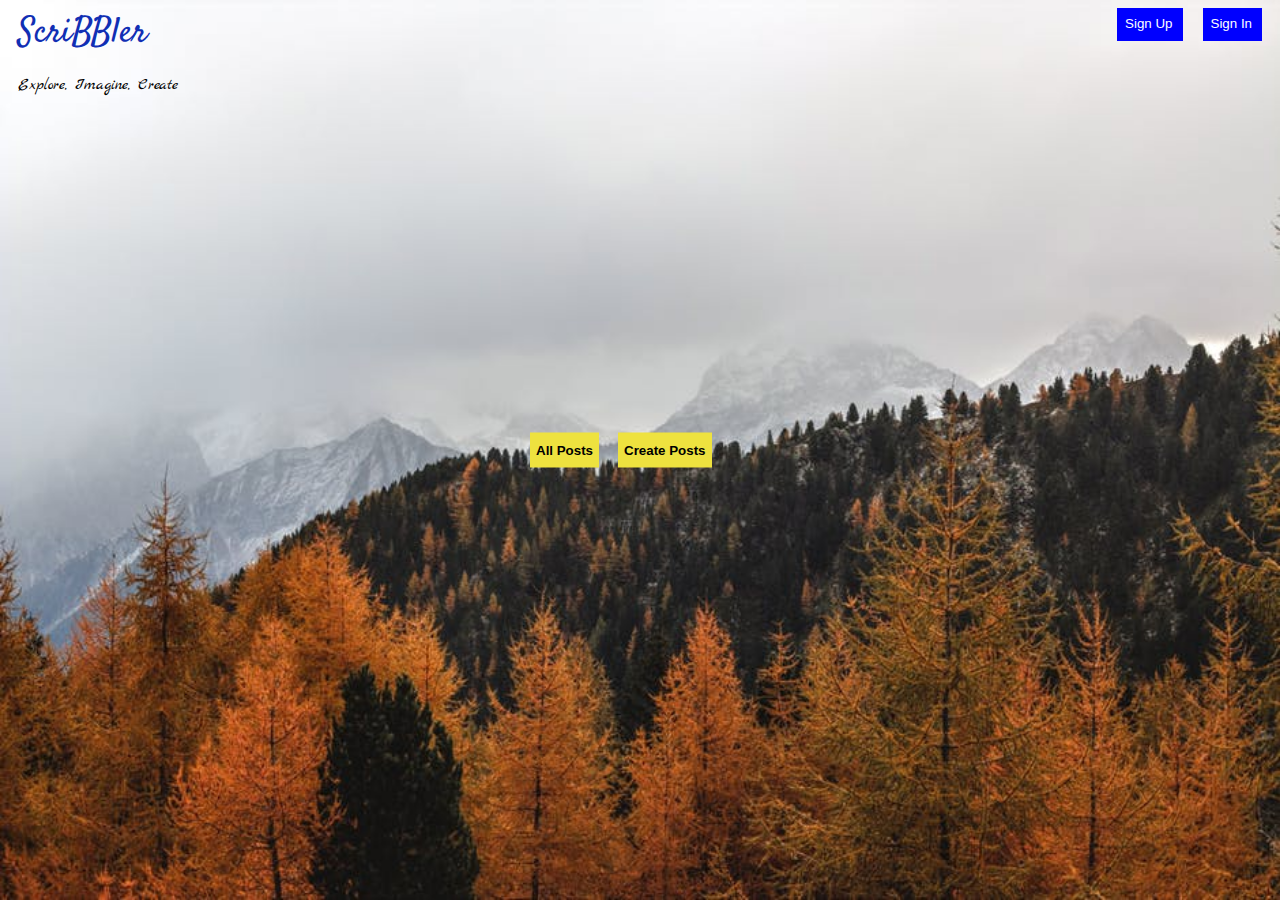
<file: Scribbler-master/index.html>
<!DOCTYPE html>
<html>

<head>
    <title>Home Page</title>
    <link rel="stylesheet" href="css/index.css">
    <link rel="stylesheet" href="css/header.css">

    <link rel="preconnect" href="https://fonts.gstatic.com">
    <link href="https://fonts.googleapis.com/css2?family=Dancing+Script" rel="stylesheet">
    <link rel="preconnect" href="https://fonts.gstatic.com">
    <link href="https://fonts.googleapis.com/css2?family=Dancing+Script" rel="stylesheet">
    <link rel="stylesheet" href="C:\Users\Ankit\Desktop\scribbler\font-awesome-4.7.0\css\font-awesome.css">
    <link rel="stylesheet" href="C:\Users\Ankit\Desktop\scribbler\font-awesome-4.7.0\css\font-awesome.min.css">
    <link href='https://fonts.googleapis.com/css?family=Marck+Script|Satisfy' rel='stylesheet'>
    <link href="https://fonts.googleapis.com/css2?family=Dela+Gothic+One&display=swap" rel="stylesheet">
    <link href="https://fonts.googleapis.com/css2?family=Yanone+Kaffeesatz&display=swap" rel="stylesheet">
</head>

<body style="background-image: url('images/background.jpg');">
    
   <!-- for logo and sign in and sign up button -->
    <div class="header">
        <button id="btnSignInModal" class="sbtn" onclick="signInfun()">Sign In</button>
        <button id="btnSignUpModal" class="sbtn" onclick="signUpfun()">Sign Up</button>
        <a  class="logo-title">ScriBBler</a>
        <p class="logo-middleText">Explore, Imagine, Create</p>
    </div> 

    
    <div id="postsBtnDiv">
        <button id="allPostsBtn" class="pbtn" onclick="location.href='html/bloglist.html'">All Posts</button>
        <button id="createPostsBtn" class="pbtn" onclick="postfun()">Create Posts</button>
    </div>


    <!-- modals-->
    <div id="myModal" class="modal">

        <!-- Get started modal content -->
        <div class="modal-content" id="getStartedModal">
          <span class="close" style="font-size: 40px;" id="modelCloseBtn" onclick="closeModelfun()">&times;</span>
           <div style="text-align: center;"><h1>Get Started</h1></div>
           <hr>
           <form>
             <span>Full Name</span><br>
             <input type="text" id="fullName" required placeholder="Enter Full Name"><br>
             <span>Username</span><br>
             <input type="text" id="UserName" required placeholder="Enter Username"><br>
             <span>Password</span><br>
             <input type="password" id="password" required placeholder="Enter Password"><br>
             <span>Confirm Password</span><br>
             <input type="password" id="confirmpassword" required placeholder="Confirm Password"><br>
             <button type="submit" id="submit">Sign Up</button>
           </form>
        </div>

        <!--Welcome back modal content-->
        <div class="modal-content" id="welcomeBackModal">
            <span class="close" style="font-size: 40px;" id="modelCloseBtn" onclick="closeModelfun()">&times;</span>
            <div style="text-align: center;"><h1>Welcome Back!</h1></div>
            <hr>
            <form>
               <span>Username</span><br>
               <input type="text" id="UserName" required placeholder="Enter Username"><br>
               <span>Password</span><br>
               <input type="password" id="password" required placeholder="Enter Password"><br>
               <button type="submit" id="submit">Sign Ip</button><br>
               <div style="text-align: center; margin-top: 20px;"><h3>Not a member? <a href="#" style="text-decoration: none;" onclick="signUpfun()">Sign Up</a></h3></div>
            </form>
        </div>


        <!--Pen your post modal content-->
        <div class="modal-content" id="penYourPostModal">
            <span class="close" style="font-size: 40px;" id="modelCloseBtn" onclick="closeModelfun()">&times;</span>
            <div style="text-align: center;"><h1>Pen Your Post</h1></div>
            <hr>
            <form id="postForm"> 
               <span>Title</span><br>
               <input style="width: 40%;" type="text" id="title"><br>
               <span>Description</span><br>
               <textarea style="height:300px;width:100%;background-color:rgb(242, 242, 242) ;" id="description" required ></textarea><br>
               <div style="text-align: center; margin-top: 20px;"><button style="width:70px;">Create</button></div>
            </form>
        </div>


    </div>
    <script src="js/index.js"></script>
</body>

</html>
</file>
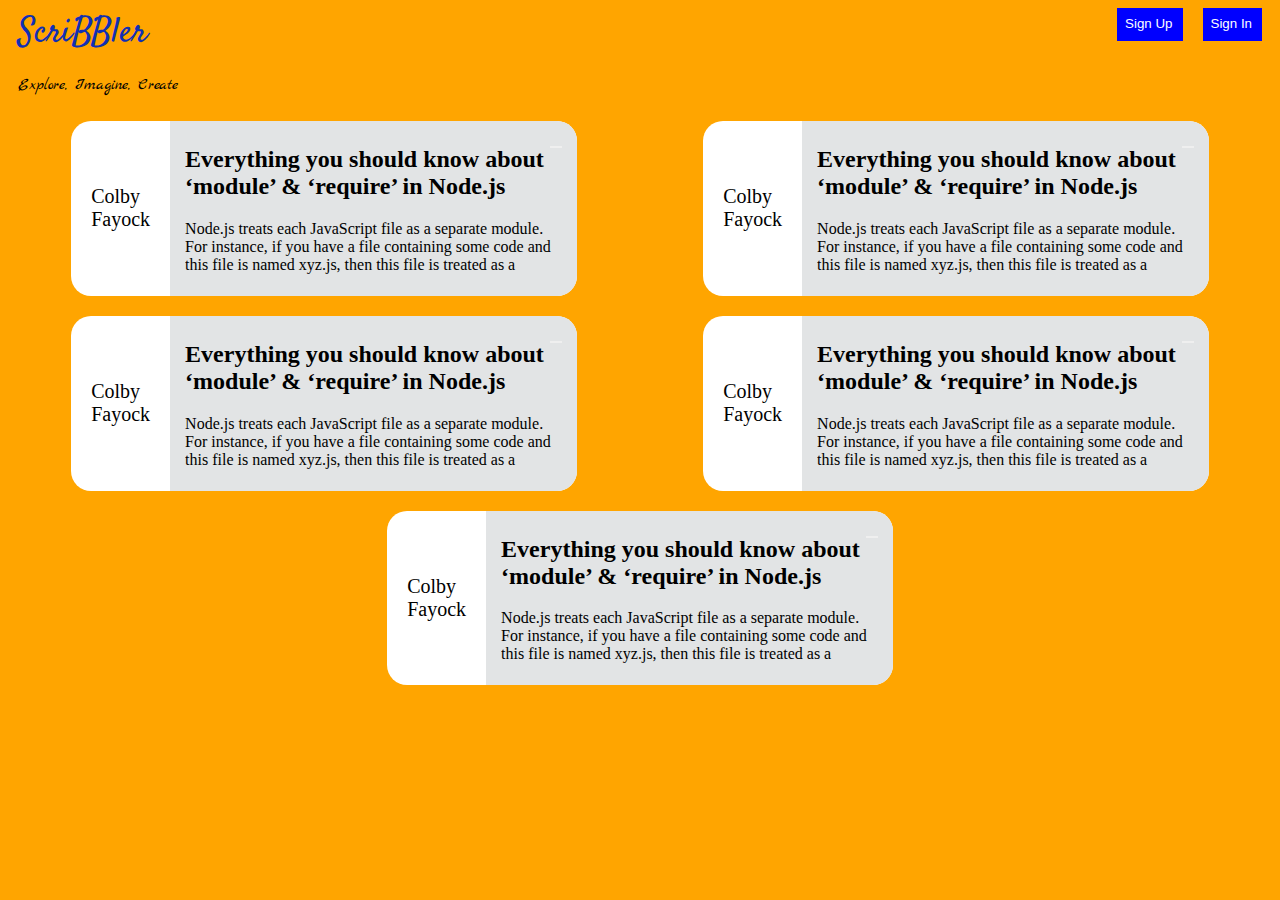
<file: Scribbler-master/html/bloglist.html>
<html>
    <head>
        <title>Blogs</title>
        <link rel="stylesheet" href="../css/bloglist.css">
        <link rel="stylesheet" href="../css/header.css">

        <link rel="preconnect" href="https://fonts.gstatic.com">
        <link href="https://fonts.googleapis.com/css2?family=Dancing+Script" rel="stylesheet">
        <link rel="stylesheet" href="C:\Users\Ankit\Desktop\scribbler\font-awesome-4.7.0\css\font-awesome.css">
        <link rel="stylesheet" href="C:\Users\Ankit\Desktop\scribbler\font-awesome-4.7.0\css\font-awesome.min.css">
        <link href='https://fonts.googleapis.com/css?family=Marck+Script|Satisfy' rel='stylesheet'>
    <link href="https://fonts.googleapis.com/css2?family=Dela+Gothic+One&display=swap" rel="stylesheet">
    <link href="https://fonts.googleapis.com/css2?family=Yanone+Kaffeesatz&display=swap" rel="stylesheet">
   
    </head>
    <body>
        <!-- for logo and sign in and sign up button -->
            <div class="header">
              <button id="btnSignInModal" class="sbtn" onclick="signInfun()">Sign In</button>
              <button id="btnSignUpModal" class="sbtn" onclick="signUpfun()">Sign Up</button>
              <a  class="logo-title">ScriBBler</a>
              <p class="logo-middleText">Explore, Imagine, Create</p>
             </div>  
        

        <!-- Modals-->
        <div id="myModal" class="modal">

           <!-- Modal content -->
            
           <!-- Get started modal content -->
              <div class="modal-content" id="getStartedModal">
                  <span class="close" style="font-size: 40px;" id="modelCloseBtn" onclick="closeModelfun()">&times;</span>
                  <div style="text-align: center;"><h1>Get Started</h1></div>
                  <hr>
                  <form>
                    <span>Full Name</span><br>
                    <input type="text" id="fullName" required placeholder="Enter Full Name"><br>
                    <span>Username</span><br>
                    <input type="text" id="UserName" required placeholder="Enter Username"><br>
                    <span>Password</span><br>
                    <input type="password" id="password" required placeholder="Enter Password"><br>
                    <span>Confirm Password</span><br>
                    <input type="password" id="confirmpassword" required placeholder="Confirm Password"><br>
                    <button type="submit" id="submit">Sign Up</button>
                  </form>
               </div>
  
          <!--Welcome back modal content-->
               <div class="modal-content" id="welcomeBackModal">
                  <span class="close" style="font-size: 40px;" id="modelCloseBtn" onclick="closeModelfun()">&times;</span>
                  <div style="text-align: center;"><h1>Welcome Back!</h1></div>
                  <hr>
                  <form>
                    <span>Username</span><br>
                    <input type="text" id="UserName" required placeholder="Enter Username"><br>
                    <span>Password</span><br>
                    <input type="password" id="password" required placeholder="Enter Password"><br>
                    <button type="submit" id="submit">Sign Ip</button><br>
                    <div style="text-align: center; margin-top: 20px;"><h3>Not a member? <a href="#" style="text-decoration: none;" onclick="signUpfun()">Sign Up</a></h3></div>
                  </form>
               </div>

          <!--Delete Post Modal-->      
                <div class="modal-content" id="delPostModel">
                     <p>Are you Sure you want to delete this post</p>
                     <button id="deletePostBtnYes" class="deletePostBtnYes">Yes</button>
                     <button id="deletePostBtnNo" class="deletePostBtnNo" onclick="deletePostBtnNo()">No</button>
                </div>

        </div>

        <!-- Posts-->
        <div id="allBlogsContainer">

           <!-- Post 1-->
            <div class="blogDiv">
                 <p class="nameOnPost">Colby Fayock</p>
              
             <!-- Post content--> 
                 <div class="blogContent">
                    <div class="blogTitle">
                        <span>
                            <button id="postDelBtn" onclick="trashfun()"><i class="fa fa-trash" aria-hidden="true"></i></button>
                        </span>
                        <h2 id="postHeading">Everything you should know about ‘module’ & ‘require’ in Node.js</h2>
                    </div>
                    <p id="postDescription">Node.js treats each JavaScript file as a separate module. For instance, if you have a file containing some code and this file is named xyz.js, then this file is treated as a module in Node, and you can say that you’ve created a module
                    named xyz.</p>
                    <span>
                         <a href="post.html"><i class="fa fa-ellipsis-h" aria-hidden="true"></i></a>
                    </span>
                </div>
            </div>
            <!-- post 1 ends here -->
    
            <!-- post 2 starts here -->
            <div class="blogDiv">
                <p class="nameOnPost">Colby Fayock</p>
             
              <!-- Post content--> 
                <div class="blogContent">
                   <div class="blogTitle">
                       <span>
                           <button id="postDelBtn" onclick="trashfun()"><i class="fa fa-trash" aria-hidden="true"></i></button>
                       </span>
                       <h2 id="postHeading">Everything you should know about ‘module’ & ‘require’ in Node.js</h2>
                   </div>
                   <p id="postDescription">Node.js treats each JavaScript file as a separate module. For instance, if you have a file containing some code and this file is named xyz.js, then this file is treated as a module in Node, and you can say that you’ve created a module
                   named xyz.</p>
                   <span>
                        <a href="post.html"><i class="fa fa-ellipsis-h" aria-hidden="true"></i></a>
                   </span>
               </div>
           </div>
            <!-- post 2 ends here -->
    
            <!-- post 3 starts here -->
            <div class="blogDiv">
                <p class="nameOnPost">Colby Fayock</p>
             
               <!-- Post content--> 
                <div class="blogContent">
                   <div class="blogTitle">
                       <span>
                           <button id="postDelBtn" onclick="trashfun()"><i class="fa fa-trash" aria-hidden="true"></i></button>
                       </span>
                       <h2 id="postHeading">Everything you should know about ‘module’ & ‘require’ in Node.js</h2>
                   </div>
                   <p id="postDescription">Node.js treats each JavaScript file as a separate module. For instance, if you have a file containing some code and this file is named xyz.js, then this file is treated as a module in Node, and you can say that you’ve created a module
                   named xyz.</p>
                   <span>
                        <a href="post.html"><i class="fa fa-ellipsis-h" aria-hidden="true"></i></a>
                   </span>
               </div>
           </div>
            <!-- post 3 ends here -->
    
            <!-- post 4 starts here -->
            <div class="blogDiv">
                <p class="nameOnPost">Colby Fayock</p>
             
               <!-- Post content--> 
                <div class="blogContent">
                   <div class="blogTitle">
                       <span>
                           <button id="postDelBtn" onclick="trashfun()"><i class="fa fa-trash" aria-hidden="true"></i></button>
                       </span>
                       <h2 id="postHeading">Everything you should know about ‘module’ & ‘require’ in Node.js</h2>
                   </div>
                   <p id="postDescription">Node.js treats each JavaScript file as a separate module. For instance, if you have a file containing some code and this file is named xyz.js, then this file is treated as a module in Node, and you can say that you’ve created a module
                   named xyz.</p>
                   <span>
                        <a href="post.html"><i class="fa fa-ellipsis-h" aria-hidden="true"></i></a>
                   </span>
               </div>
           </div>
            <!-- post 4 ends here -->
    
            <!-- post 5 starts here -->
            <div class="blogDiv">
                <p class="nameOnPost">Colby Fayock</p>
             
               <!-- Post content--> 
                <div class="blogContent">
                   <div class="blogTitle">
                       <span>
                           <button id="postDelBtn" onclick="trashfun()"><i class="fa fa-trash" aria-hidden="true"></i></button>
                       </span>
                       <h2 id="postHeading">Everything you should know about ‘module’ & ‘require’ in Node.js</h2>
                   </div>
                   <p id="postDescription">Node.js treats each JavaScript file as a separate module. For instance, if you have a file containing some code and this file is named xyz.js, then this file is treated as a module in Node, and you can say that you’ve created a module
                   named xyz.</p>
                   <span>
                        <a href="post.html"><i class="fa fa-ellipsis-h" aria-hidden="true"></i></a>
                   </span>
               </div>
           </div>
            <!-- post 5 ends here -->
    
            <!-- TODO: Write code for delete post modal here -->
    
        </div>

           
           
    </body>
    <script src="../js/bloglist.js"></script>
</html>
</file>
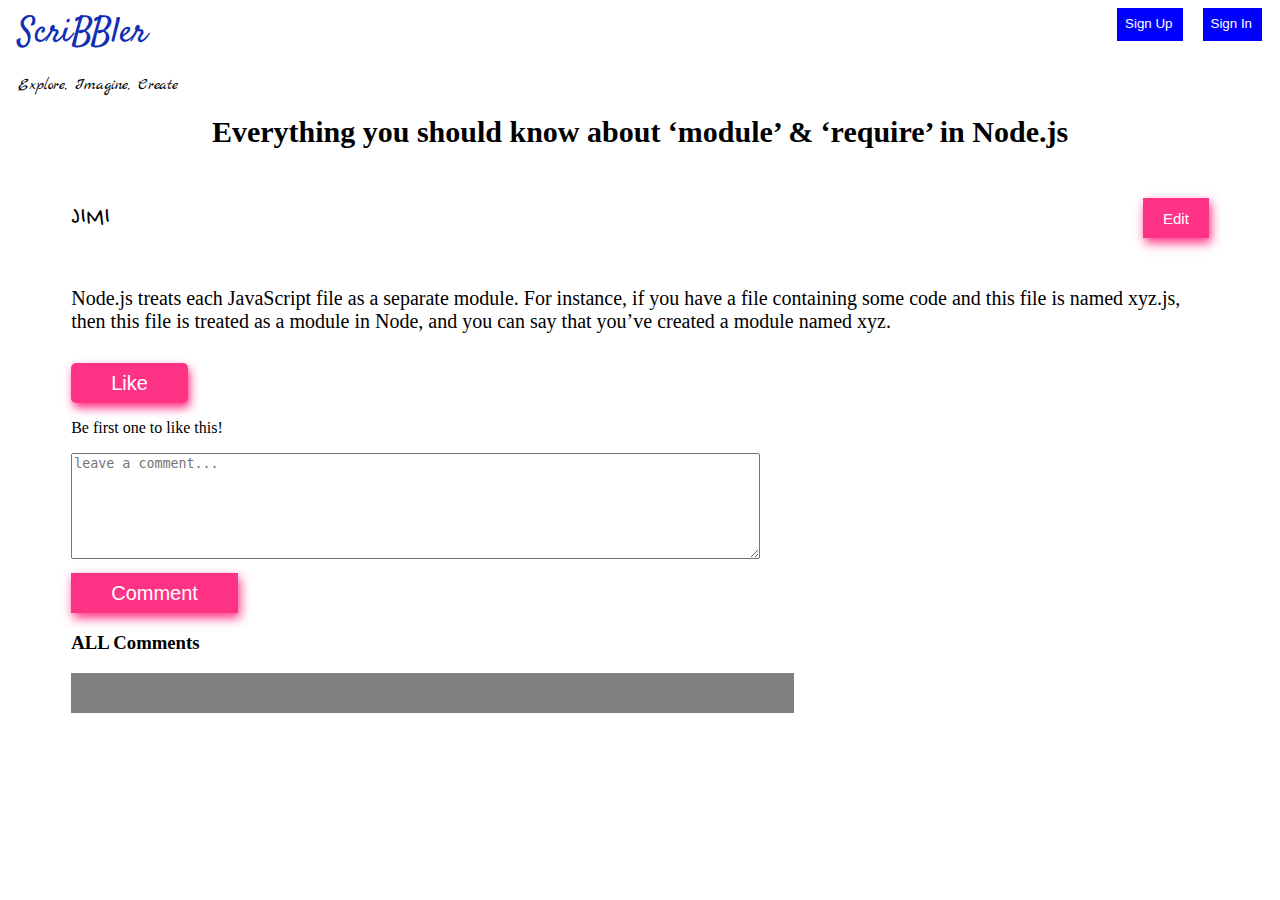
<file: Scribbler-master/html/post.html>
<!DOCTYPE html>
<html lang="en">
<head>
    <meta charset="UTF-8">
    <title>Post List</title>

    <link rel="stylesheet" href="../css/header.css">
    <link rel="stylesheet" href="../css/post.css">
    <link rel="preconnect" href="https://fonts.gstatic.com">
    <link href="https://fonts.googleapis.com/css2?family=Dancing+Script" rel="stylesheet">
    <link href="https://fonts.googleapis.com/css2?family=Dancing+Script" rel="stylesheet">
    <link href='https://fonts.googleapis.com/css?family=Marck+Script|Satisfy' rel='stylesheet'>
    <link href="https://fonts.googleapis.com/css2?family=Dela+Gothic+One&display=swap" rel="stylesheet">
    <link href="https://fonts.googleapis.com/css2?family=Yanone+Kaffeesatz&display=swap" rel="stylesheet">
    <link href="https://fonts.googleapis.com/css2?family=Great+Vibes&family=Nanum+Pen+Script&family=Rock+Salt&family=Sacramento&display=swap" rel="stylesheet"></head>
<body>

<!--Modals-->
<div id="myModal" class="modal">

  <!-- Get started modal content -->
    <div class="modal-content" id="getStartedModal">
      <span class="close" style="font-size: 40px;" id="modelCloseBtn" onclick="closeModelfun()">&times;</span>
       <div style="text-align: center;"><h1>Get Started</h1></div>
       <hr>
       <form>
         <span>Full Name</span><br>
         <input type="text" id="fullName" required placeholder="Enter Full Name"><br>
         <span>Username</span><br>
         <input type="text" id="UserName" required placeholder="Enter Username"><br>
         <span>Password</span><br>
         <input type="password" id="password" required placeholder="Enter Password"><br>
         <span>Confirm Password</span><br>
         <input type="password" id="confirmpassword" required placeholder="Confirm Password"><br>
         <button type="submit" id="submit">Sign Up</button>
       </form>
    </div>

  <!--Welcome back modal content-->
    <div class="modal-content" id="welcomeBackModal">
        <span class="close" style="font-size: 40px;" id="modelCloseBtn" onclick="closeModelfun()">&times;</span>
        <div style="text-align: center;"><h1>Welcome Back!</h1></div>
        <hr>
        <form>
           <span>Username</span><br>
           <input type="text" id="UserName" required placeholder="Enter Username"><br>
           <span>Password</span><br>
           <input type="password" id="password" required placeholder="Enter Password"><br>
           <button type="submit" id="submit">Sign Ip</button><br>
           <div style="text-align: center; margin-top: 20px;"><h3>Not a member? <a href="#" style="text-decoration: none;" onclick="signUpfun()">Sign Up</a></h3></div>
        </form>
    </div>
</div>   

<!-- LOGO and header -->
<div class="header">
    <button id="signIn" class="sbtn" onclick="signInfun()">Sign In</button>
    <button id="signUp" class="sbtn" onclick="signUpfun()">Sign Up</button>
    <a  class="logo-title">ScriBBler</a>
    <p class="logo-middleText">Explore, Imagine, Create</p>
</div>



<div class="postContainer">
    <h1 id="postHeading">Everything you should know about ‘module’ & ‘require’ in Node.js</h1>
   
    <!-- Hidden title for edit -->
    <textarea type="text" id="postHeading_edit"></textarea>
    <div class="postName">
        <p id="name" style="font-family: 'Nanum Pen Script', cursive;">JIMI</p>
        <button id="edit" onclick="edit_post()">Edit <i class="fa fa-pencil-square-o" aria-hidden="true"></i></button>
       
        <!-- hidden button for save -->
        <button id="save" onclick="save_post()">Save <i class="fa fa-floppy-o" aria-hidden="true"></i></button>
    </div>
    <p id="postBody">

        Node.js treats each JavaScript file as a separate module. For instance, if you have a file containing some code and this file is named xyz.js, then this file is treated as a module in Node, and you can say that you’ve created a module
        named xyz.
    </p>
    <!-- hidden body for edit -->
    <textarea id="postBody_edit"></textarea>
    <button id="like" onclick="like_post()"><i class="fa fa-thumbs-up" aria-hidden="true"></i>Like</button>
    <p id="likeCounter">Be first one to like this!</p>
    <textarea id="commentData" placeholder="leave a comment..."></textarea><br>
    <button id="commentBtn" onclick="post_comment()">Comment</button>
    <h3 id="comment">ALL Comments</h3>
    <div id="allComments">

    </div>
</div>



<script src="../js/post.js"></script>
</body>
</html>
</file>
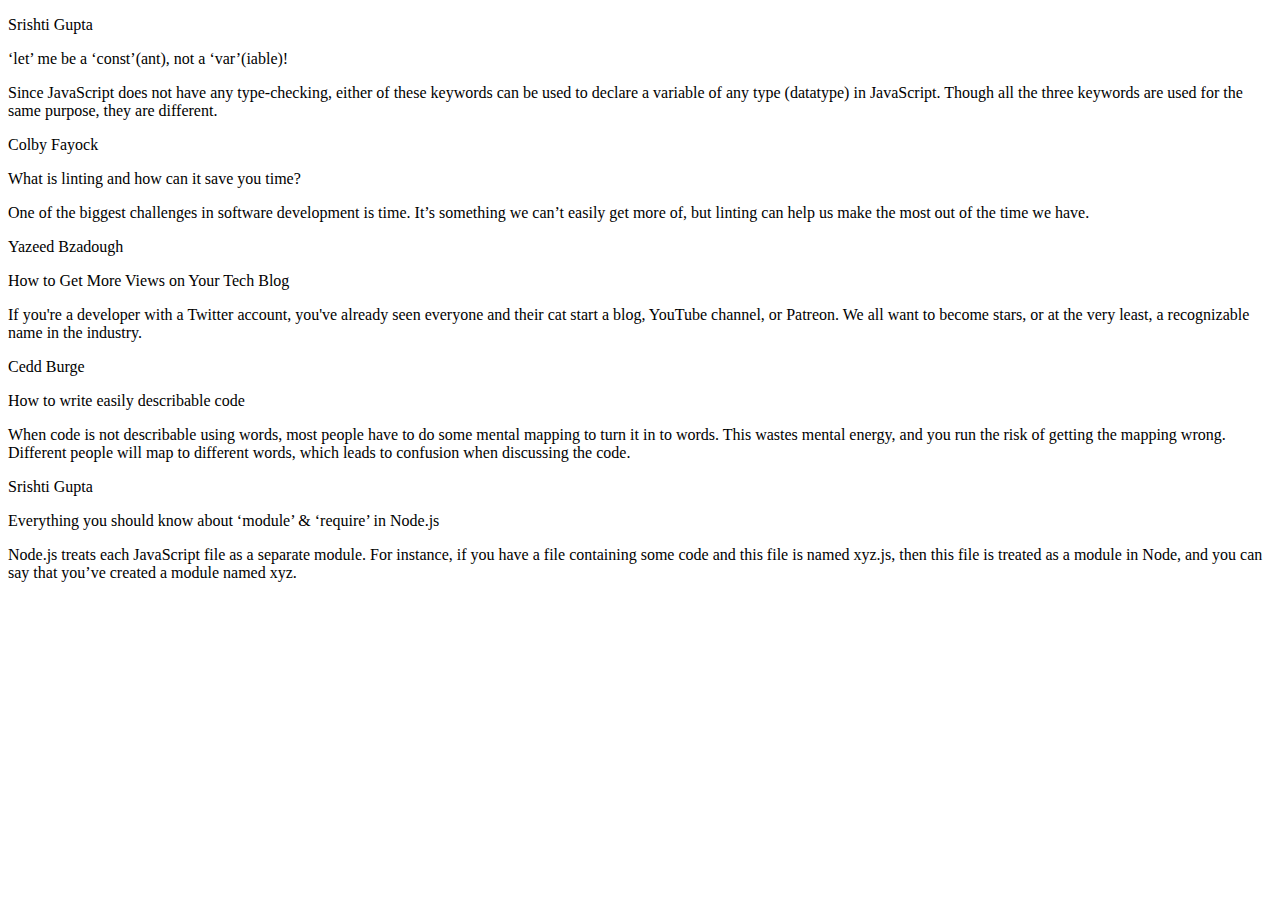
<file: Scribbler-master/html/postslist.html>
<!DOCTYPE html>
<html>

<head>
    <!-- TODO: Include Font Awesome file here -->
    <!-- TODO: Include Google Fonts file here -->
</head>

<body>
    <!-- TODO: Include code for header here -->

    <!-- ATTENTION: The HTML code for the list of posts has been given to you. You can feel free to add/delete/modify this code. You need to write the proper CSS and JavaScript code corresponding to this page so that the result looks like the screenshots given to you in the Project Statement. -->

    <!-- list of all posts starts here -->
    <div>

        <!-- post 1 starts here -->
        <div>
            <div>
                <p>Srishti Gupta</p>
            </div>

            <div>
                <div>
                    <p>‘let’ me be a ‘const’(ant), not a ‘var’(iable)!</p>
                    <span>
                        <!-- TODO: Include Font Awesome icon for delete icon here -->
                    </span>
                </div>
                <p>Since JavaScript does not have any type-checking, either of these keywords can be used to declare a variable of any type (datatype) in JavaScript. Though all the three keywords are used for the same purpose, they are different.</p>
                <span>
                    <!-- TODO: Include Font Awesome icon for horizontal ellipsis icon here -->
                </span>
            </div>
        </div>
        <!-- post 1 ends here -->

        <!-- post 2 starts here -->
        <div>
            <div>
                <p>Colby Fayock</p>
            </div>

            <div>
                <div>
                    <p>What is linting and how can it save you time?</p>
                    <span>
                        <!-- TODO: Include Font Awesome icon for delete icon here -->
                    </span>
                </div>
                <p>One of the biggest challenges in software development is time. It’s something we can’t easily get more of, but linting can help us make the most out of the time we have.</p>
                <span>
                    <!-- TODO: Include Font Awesome icon for horizontal ellipsis icon here -->
                </span>
            </div>
        </div>
        <!-- post 2 ends here -->

        <!-- post 3 starts here -->
        <div>
            <div>
                <p>Yazeed Bzadough</p>
            </div>

            <div>
                <div>
                    <p>How to Get More Views on Your Tech Blog</p>
                    <span>
                        <!-- TODO: Include Font Awesome icon for delete icon here -->
                    </span>
                </div>
                <p>If you're a developer with a Twitter account, you've already seen everyone and their cat start a blog, YouTube channel, or Patreon. We all want to become stars, or at the very least, a recognizable name in the industry.</p>
                <span>
                    <!-- TODO: Include Font Awesome icon for horizontal ellipsis icon here -->
                </span>
            </div>
        </div>
        <!-- post 3 ends here -->

        <!-- post 4 starts here -->
        <div>
            <div>
                <p>Cedd Burge</p>
            </div>

            <div>
                <div>
                    <p>How to write easily describable code</p>
                    <span>
                        <!-- TODO: Include Font Awesome icon for delete icon here -->
                    </span>
                </div>
                <p>When code is not describable using words, most people have to do some mental mapping to turn it in to words. This wastes mental energy, and you run the risk of getting the mapping wrong. Different people will map to different words, which
                    leads to confusion when discussing the code.</p>
                <span>
                    <!-- TODO: Include Font Awesome icon for horizontal ellipsis icon here -->
                </span>
            </div>
        </div>
        <!-- post 4 ends here -->

        <!-- post 5 starts here -->
        <div>
            <div>
                <p>Srishti Gupta</p>
            </div>

            <div>
                <div>
                    <p>Everything you should know about ‘module’ & ‘require’ in Node.js</p>
                    <span>
                        <!-- TODO: Include Font Awesome icon for delete icon here -->
                    </span>
                </div>
                <p>Node.js treats each JavaScript file as a separate module. For instance, if you have a file containing some code and this file is named xyz.js, then this file is treated as a module in Node, and you can say that you’ve created a module
                    named xyz.</p>
                <span>
                    <!-- TODO: Include Font Awesome icon for horizontal ellipsis icon here -->
                </span>
            </div>
        </div>
        <!-- post 5 ends here -->

        <!-- TODO: Write code for delete post modal here -->

    </div>
    <!-- list of all posts ends here -->
</body>

</html>
</file>
<file: Scribbler-master/css/index.css>
body{
  background-attachment: fixed; 
  background-size: 100% 100%;
}

.modal {
  display: none;
  position: fixed; 
  z-index: 1; 
  padding-top: 10px;
  left: 0;
  top: 0;
  width: 100%;
  height: 100%;
  overflow: auto; 
  background-color: rgba(0,0,0,0.4); 
}

.modal-content {
  background-color: #fefefe;
  margin: auto;
  padding: 20px;
  border: 1px solid #888;
  width: 30%;
}

.sbtn{
  float: right;
  background-color: blue;
  color: white;
  margin: 0px 10px 10px 10px;
  padding: 8px 10px 10px 8px;
  border: white;
}

.pbtn{
  color: black;
  background-color: rgb(238, 226, 63);
  height: 35px;
  border: none;
  margin-left: 15px;
  font-weight: bold;
}

#getStartedModal{
  display: none;
}

#welcomeBackModal{
  display: none;
  margin-top: 100px;
  width: 25%;
}

#penYourPostModal{
  width: 700px;
}
 
.modal-content h1{
  font-family: 'Dancing Script', cursive;
  align-items: center;
    
}
  
.modal-content input{
  margin-bottom: 20px;
  width: 100%;
  height: 40px;
  border: none;
  background-color: rgb(242, 242, 242);
}
 
.modal-content form span{
  font-family: 'Architects Daughter', cursive ;
  font-size: large;
}
  
.modal-content button{
  width: 100%;
  background-color: rgb(96, 186, 89);
  color: white;
  height: 40px;
  text-align: center;
  border: none;
  margin-top: 10px;

}
  
.close {
  color: #aaaaaa;
  float: right;
  font-size: 28px;
  font-weight: bold;
}
    
.close:hover,  .close:focus {
  color: #000;
  text-decoration: none;
  cursor: pointer;
}
  
#postsBtnDiv{
  width: 250px;     
  margin: 0;
  position: absolute;
  top: 50%;
  left: 50%;
  -ms-transform: translate(-50%, -50%);
  transform: translate(-50%, -50%);
}

#postForm{
  margin:0px 25px 0px 25px;
}
</file>
<file: Scribbler-master/css/header.css>
.logo-title{
  font-family: 'Satisfy', cursive;
  font-size: 35px;
  color: #112fb4;
  text-decoration: none;
  margin-left: 10px;

}

.logo-middleText{
  color: black;
  font-family: 'Marck Script', cursive;
  margin-left: 10px;
}

.sbtn{
  float: right;
  background-color: blue;
  color: white;
  margin: 0px 10px 10px 10px;
  padding: 8px 10px 10px 8px;
  border: white;
}
</file>
<file: Scribbler-master/css/bloglist.css>
body{
  background-color: orange;
}

.modal {
  display: none;
  position: fixed; 
  z-index: 1; 
  padding-top: 10px;
  left: 0;
  top: 0;
  width: 100%;
  height: 100%;
  overflow: auto; 
  background-color: rgba(0,0,0,0.4); 
}

.modal-content {
  background-color: #fefefe;
  margin: auto;
  padding: 20px;
  border: 1px solid #888;
  width: 30%;
}

#allBlogsContainer{
  display: flex;
  flex-wrap: wrap;
  justify-content: space-around;
}

.blogDiv{
  margin: 10px 20px 10px 20px ;
  width: 40%;
  border-radius: 20px;
  display: flex;
  background-color: white;
  overflow: hidden;
}

.blogContent span{
  float: right;
}

.blogContent i{
  font-size: 20px;
}

.blogContent p{
  overflow: hidden;
  text-overflow: ellipsis;
  height: 55px;
}

.nameOnPost{
  font-size: 20px;
  align-content:center;
  display: flex;
  flex-wrap: wrap;
  background-color: white;
  padding:0 20px;
}

.blogContent {
  background-color: rgb(226, 228, 229);
  padding: 5px 15px 5px 15px;
}

#postDelBtn{
  border: none;
}

.deletePostBtnYes{
  background-color: red;
  padding-left: 20px;
  padding-right: 20px;
  color: white;
  border: none;
  height: 25px;
  width: 85px;
  margin-right: auto;
}

.deletePostBtnNo{
  background-color: green;
  padding-left: 20px;
  padding-right: 20px;
  color: white;
  border: none;
  height: 25px;
  width: 85px;
  float: right;
  margin-left: auto;
}

#getStartedModal{
  position: absolute;
  top: 50%;
  left: 50%;
  -ms-transform: translateX(-50%) translateY(-50%);
  -webkit-transform: translate(-50%,-50%);
  transform: translate(-50%,-50%);
}

#welcomeBackModal{
 display: none;
 margin-top: 100px;
 width: 25%;
}

#delPostModel{
  position: absolute;
  top: 50%;
  left: 50%;
  -ms-transform: translateX(-50%) translateY(-50%);
  -webkit-transform: translate(-50%,-50%);
  transform: translate(-50%,-50%);
  background-color: #fefefe;
  margin: auto;
  padding: 20px;
  border: 1px solid #888;
  width: 20%;
  height: auto;
}

.close {
  color: #aaaaaa;
  float: right;
  font-size: 28px;
  font-weight: bold;
}
 
.close:hover,  .close:focus {
  color: #000;
  text-decoration: none;
  cursor: pointer;
}


.modal-content h1{
  font-family: 'Dancing Script', cursive;
  align-items: center;
   
}

.modal-content input{
  margin-bottom: 20px;
  width: 100%;
  height: 40px;
  border: none;
  background-color: rgb(242, 242, 242);
}
 
.modal-content form span{
  font-family: 'Architects Daughter', cursive ;
  font-size: large;
}
 
.modal-content #submit{
  width: 100%;
  background-color: rgb(96, 186, 89);
  color: white;
  height: 40px;
  text-align: center;
  border: none;
  margin-top: 10px;

}
 
.pbtn{
  color: black;
  background-color: rgb(238, 226, 63);
  height: 35px;
  border: none;
  margin-left: 15px;
  font-weight: bold;
}
 
#postsBtnDiv{
  width: 250px; 
  margin: 0;
  position: absolute;
  top: 50%;
  left: 50%;
  -ms-transform: translate(-50%, -50%);
  transform: translate(-50%, -50%);
}


#postForm{
 margin:0px 25px 0px 25px;
}
</file>
<file: Scribbler-master/css/post.css>
.modal {
    display: none;
    position: fixed; 
    z-index: 1; 
    padding-top: 10px;
    left: 0;
    top: 0;
    width: 100%;
    height: 100%;
    overflow: auto; 
    background-color: rgba(0,0,0,0.4); 
}
  
 .modal-content {
    background-color: #fefefe;
    margin: auto;
    padding: 20px;
    border: 1px solid #888;
    width: 30%;
  }

.sbtn{
    float: right;
    background-color: blue;
    color: white;
    margin: 0px 10px 10px 10px;
    padding: 8px 10px 10px 8px;
    border: white;
  }

  
#getStartedModal{
    display: none;
}
  
#welcomeBackModal{
    display: none;
    margin-top: 100px;
    width: 25%;
}
   
.modal-content h1{
    font-family: 'Dancing Script', cursive;
    align-items: center;
      
}
    
.modal-content input{
    margin-bottom: 20px;
    width: 100%;
    height: 40px;
    border: none;
    background-color: rgb(242, 242, 242);
}
   
.modal-content form span{
    font-family: 'Architects Daughter', cursive ;
    font-size: large;
}
    
.modal-content button{
    width: 100%;
    background-color: rgb(96, 186, 89);
    color: white;
    height: 40px;
    text-align: center;
    border: none;
    margin-top: 10px;
  
}
    
.close {
    color: #aaaaaa;
    float: right;
    font-size: 28px;
    font-weight: bold;
}
      
.close:hover,  .close:focus {
    color: #000;
    text-decoration: none;
    cursor: pointer;
}
  
.postContainer{
    margin: 0 5%;
}

#postHeading{
    text-align: center;
    font-size: 30px;
    font-family: 'Handlee', cursive;
}
#postHeading_edit{
    margin: 0px auto 0px auto;
    display:none;
    height: 34px;
    width: auto;
    height: auto;
    font-size: 30px;
    border: 2px solid lightpink;
    font-family: 'Handlee', cursive;
}

.postName{
    display: flex;
    align-items: center;
    justify-content: space-between;
    width: 100%;
}

.postName #name{
    
    font-size: 30px;
    font-family: 'Aclonica', sans-serif;
}


.postName #edit{
    height: 40px;
    font-size: 15px;
    padding: 5px 20px;
    background-color: #ff3385;
    color: white;
    border: none;
    box-shadow: 2px 5px 10px #ff3385;

}

.postName #save{
    display: none;
    height: 40px;
    font-size: 15px;
    padding: 5px 20px;
    background-color: #ff3385;
    color: white;
    border: none;
    box-shadow: 2px 5px 10px #ff3385;

}
.postContainer #like{
    margin-top: 10px;
    height: 40px;
    font-size: 20px;
    padding: 5px 40px;
    background-color: #ff3385;
    color: white;
    border: none;
    box-shadow: 2px 5px 10px #ff3385;
    border-radius: 5px;
}
#commentData{
    height: 100px;
    width: 60%;
}

#commentBtn{
    margin-top: 10px;
    height: 40px;
    font-size: 20px;
    padding: 5px 40px;
    background-color: #ff3385;
    color: white;
    border: none;
    box-shadow: 2px 5px 10px #ff3385;
}

#allComments{
    background-color: gray;
    display: flex;
    flex-direction: column;
    justify-content: center;
    align-items: center;
    width: 60%;
    padding: 20px;
}
 #allComments .commentContent{
    background-color: white;
    width: 100%;
    height:40px;
    align-content: center;
    margin-top: 2px;
    display: flex;
    flex-wrap: wrap;
}
#postBody_edit{
    width: 100%;
    display: none;
    margin-top: 10px;
    border: 2px solid lightblue;
    font-family: 'Akaya Kanadaka', cursive;
    font-size: 20px;
}
#postBody{
   font-family: 'Akaya Kanadaka', cursive;
    font-size: 20px;
}
</file>
